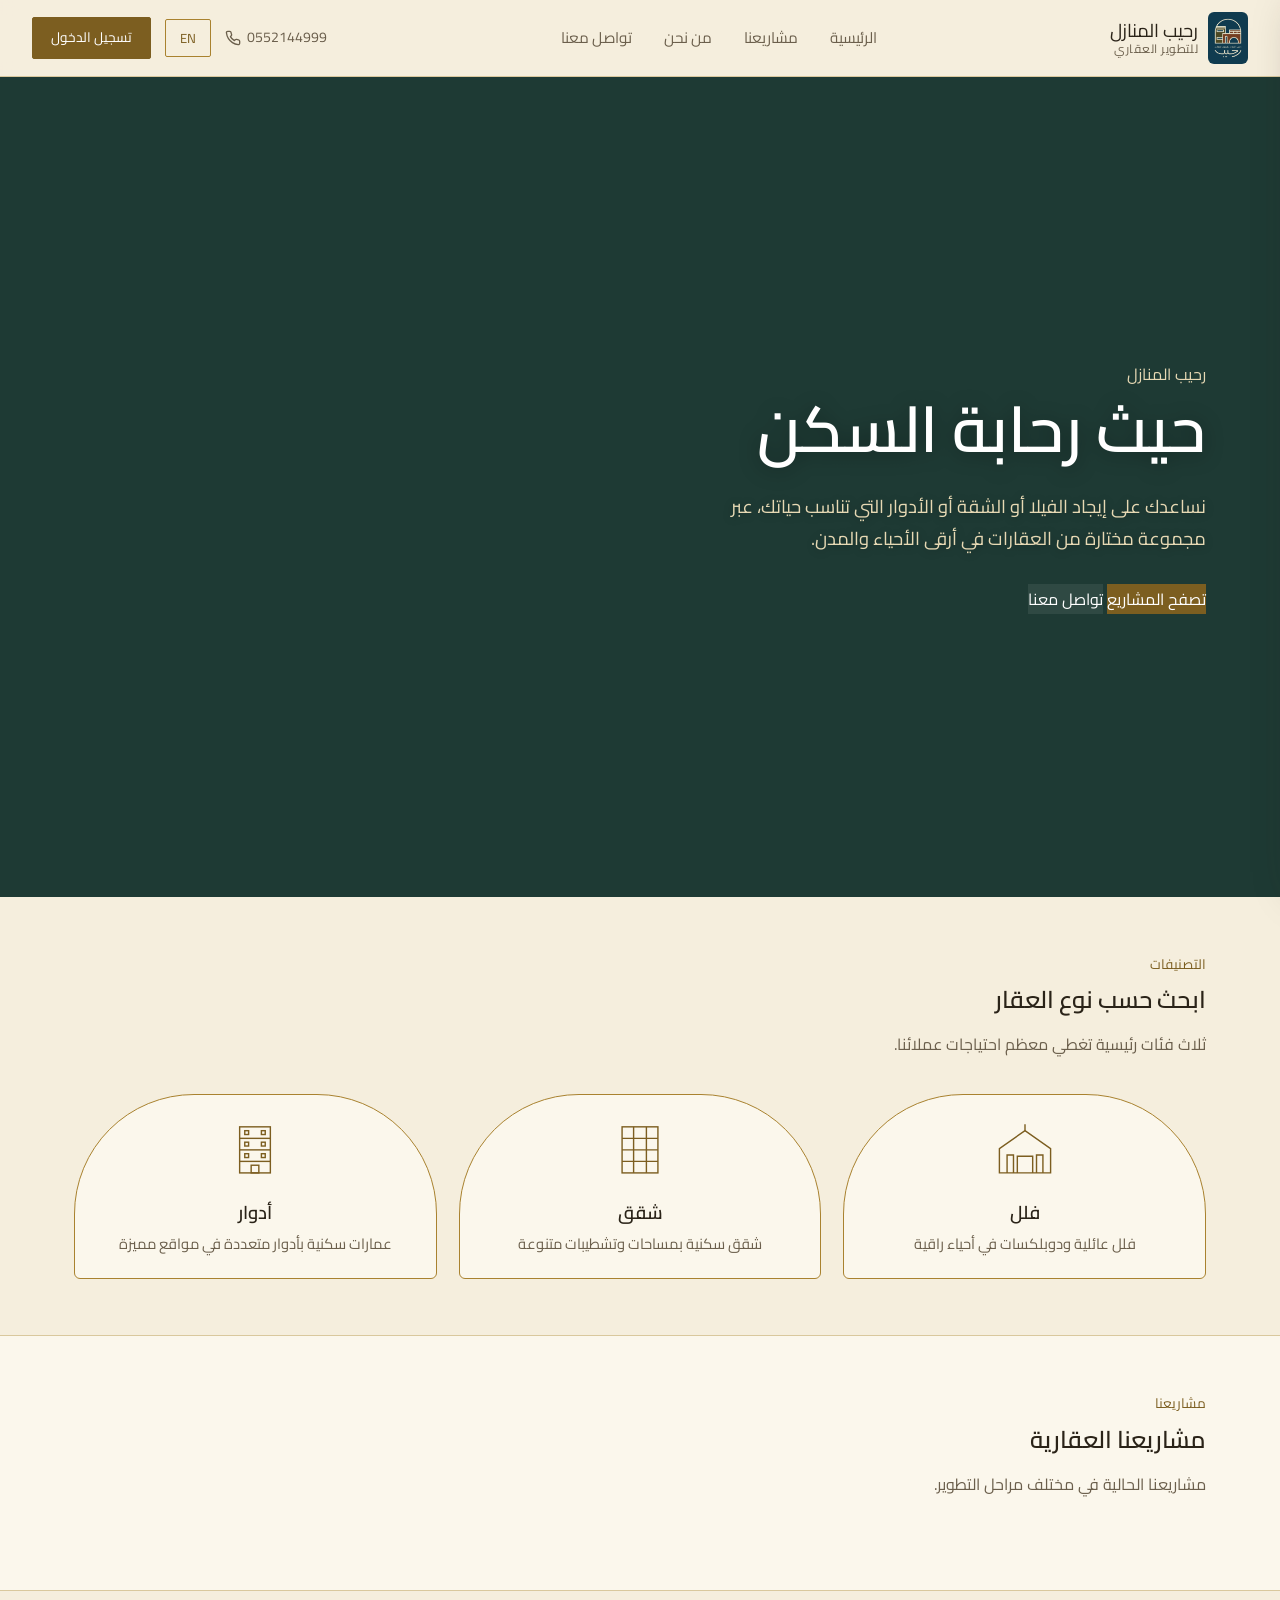
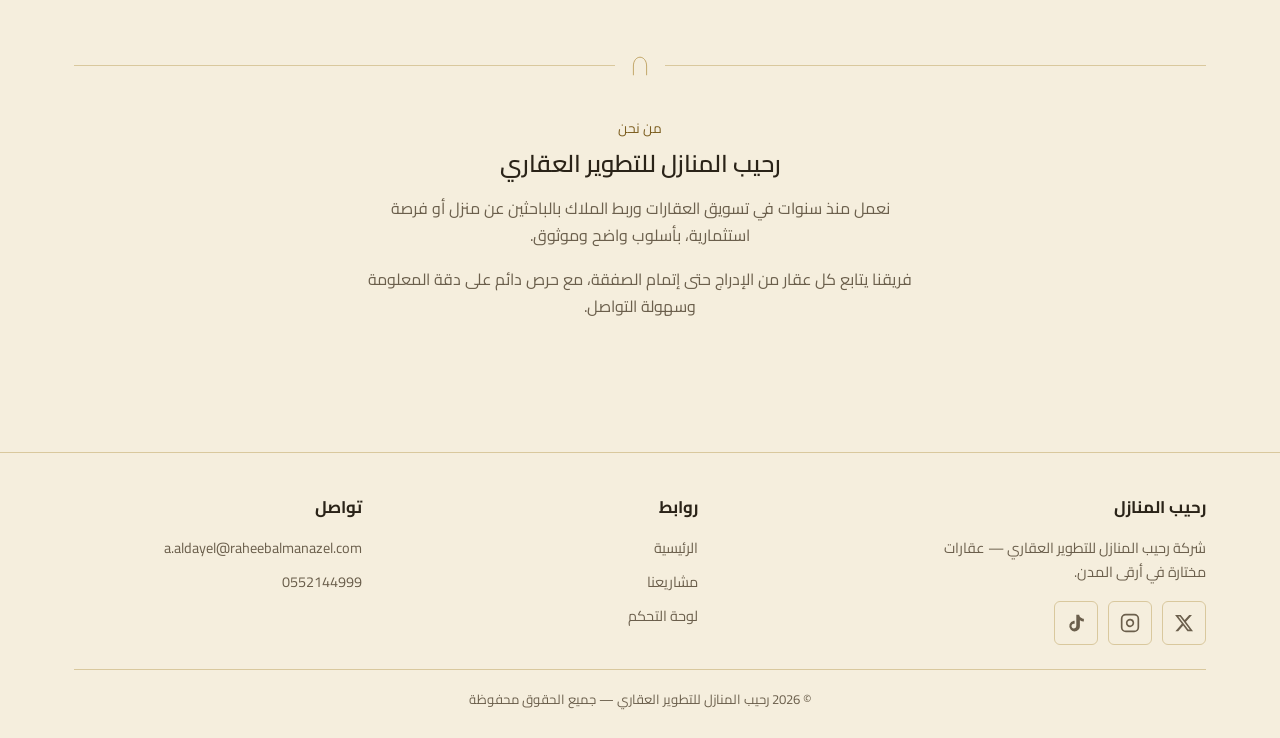
<file: index.html>
<!DOCTYPE html>
<html lang="ar" dir="rtl">
<head>
<meta charset="UTF-8">
<meta name="viewport" content="width=device-width, initial-scale=1.0">
<title>رحيب المنازل للتطوير العقاري</title>
<meta name="description" content="رحيب المنازل للتطوير العقاري — منصة عقارية لتصفح المشاريع العقارية في أرقى المدن.">
<link rel="icon" type="image/png" href="logo.png">
<link rel="preconnect" href="https://fonts.googleapis.com">
<link rel="preconnect" href="https://fonts.gstatic.com" crossorigin>
<link href="https://fonts.googleapis.com/css2?family=Cairo:wght@400;500;600;700&display=swap" rel="stylesheet">
<link rel="stylesheet" href="css/style.css">
</head>
<body>

<div id="siteHeader"></div>

<!-- ============ Hero ============ -->
<section class="hero">
  <div class="hero-bg" id="heroBg"></div>
  <div class="hero-overlay"></div>

  <div class="wrap hero-content">
    <div class="eyebrow-line"><span class="rule"></span><span data-i18n="hero.eyebrow">رحيب المنازل</span></div>
    <h1 data-i18n="hero.title">حيث رحابة السكن</h1>
    <p class="lead" data-i18n="hero.lead">نساعدك على إيجاد الفيلا أو الشقة أو الأدوار التي تناسب حياتك، عبر مجموعة مختارة من العقارات في أرقى الأحياء والمدن.</p>
    <div class="hero-actions">
      <a class="btn" href="#projects" data-i18n="hero.cta1">تصفح المشاريع</a>
      <a class="btn ghost" href="contact.html" data-i18n="hero.cta2">تواصل معنا</a>
    </div>
  </div>
</section>

<!-- ============ التصنيفات ============ -->
<section>
  <div class="wrap">
    <div class="section-head">
      <span class="kicker" data-i18n="cats.kicker">التصنيفات</span>
      <h2 data-i18n="cats.title">ابحث حسب نوع العقار</h2>
      <p data-i18n="cats.lead">ثلاث فئات رئيسية تغطي معظم احتياجات عملائنا.</p>
    </div>
    <div class="cats">
      <a class="arch-frame cat-card" href="properties.html?type=villa">
        <div class="arch-icon" id="iconVilla"></div>
        <h3 data-i18n="cat.villa">فلل</h3>
        <p data-i18n="cat.villa.d">فلل عائلية ودوبلكسات في أحياء راقية</p>
      </a>
      <a class="arch-frame cat-card" href="properties.html?type=apartment">
        <div class="arch-icon" id="iconApartment"></div>
        <h3 data-i18n="cat.apartment">شقق</h3>
        <p data-i18n="cat.apartment.d">شقق سكنية بمساحات وتشطيبات متنوعة</p>
      </a>
      <a class="arch-frame cat-card" href="properties.html?type=floor">
        <div class="arch-icon" id="iconFloor"></div>
        <h3 data-i18n="cat.floor">أدوار</h3>
        <p data-i18n="cat.floor.d">عمارات سكنية بأدوار متعددة في مواقع مميزة</p>
      </a>
    </div>
  </div>
</section>

<!-- ============ مشاريعنا ============ -->
<section class="projects-section" id="projects">
  <div class="wrap">
    <div class="section-head">
      <span class="kicker" data-i18n="projects.kicker">مشاريعنا</span>
      <h2 data-i18n="projects.title">مشاريعنا العقارية</h2>
      <p data-i18n="projects.lead">مشاريعنا الحالية في مختلف مراحل التطوير.</p>
    </div>
    <div class="grid" id="projectsGrid"></div>
  </div>
</section>

<!-- ============ من نحن ============ -->
<section id="about">
  <div class="wrap">
    <div class="divider">
      <span class="rule"></span>
      <svg viewBox="0 0 100 100" fill="none" stroke="currentColor" stroke-width="3"><path d="M20 92 V50 C20 26 34 10 50 10 C66 10 80 26 80 50 V92"/></svg>
      <span class="rule"></span>
    </div>
    <div class="section-head center" style="margin:0 auto;">
      <span class="kicker" data-i18n="about.kicker">من نحن</span>
      <h2 id="aboutTitle" data-i18n="about.title">رحيب المنازل للتطوير العقاري</h2>
      <p id="aboutP1" data-i18n="about.p1">نعمل منذ سنوات في تسويق العقارات وربط الملاك بالباحثين عن منزل أو فرصة استثمارية، بأسلوب واضح وموثوق.</p>
      <p id="aboutP2" data-i18n="about.p2">فريقنا يتابع كل عقار من الإدراج حتى إتمام الصفقة، مع حرص دائم على دقة المعلومة وسهولة التواصل.</p>
    </div>
  </div>
</section>

<!-- ============ Footer ============ -->
<footer>
  <div class="wrap">
    <div class="footer-grid">
      <div>
        <h4 data-i18n="footer.brand">رحيب المنازل</h4>
        <p data-i18n="footer.about" style="max-width:34ch; margin-bottom:16px;">شركة رحيب المنازل للتطوير العقاري — عقارات مختارة في أرقى المدن.</p>
        <div class="social-icons">
          <a href="https://x.com/Raheebalmanazel" target="_blank" rel="noopener" aria-label="X" class="social-btn twitter">
            <svg viewBox="0 0 24 24" fill="currentColor"><path d="M18.244 2.25h3.308l-7.227 8.26 8.502 11.24H16.17l-5.214-6.817L4.99 21.75H1.68l7.73-8.835L1.254 2.25H8.08l4.713 6.231zm-1.161 17.52h1.833L7.084 4.126H5.117z"/></svg>
          </a>
          <a href="https://instagram.com/Raheebalmanazel" target="_blank" rel="noopener" aria-label="Instagram" class="social-btn instagram">
            <svg viewBox="0 0 24 24" fill="none" stroke="currentColor" stroke-width="2"><rect x="2" y="2" width="20" height="20" rx="5"/><path d="M16 11.37A4 4 0 1 1 12.63 8 4 4 0 0 1 16 11.37z"/><line x1="17.5" y1="6.5" x2="17.51" y2="6.5"/></svg>
          </a>
          <a href="https://www.tiktok.com/@raheebhomes" target="_blank" rel="noopener" aria-label="TikTok" class="social-btn tiktok">
            <svg viewBox="0 0 24 24" fill="currentColor"><path d="M19.59 6.69a4.83 4.83 0 0 1-3.77-4.25V2h-3.45v13.67a2.89 2.89 0 0 1-5.2 1.74 2.89 2.89 0 0 1 2.31-4.64 2.93 2.93 0 0 1 .88.13V9.4a6.84 6.84 0 0 0-1-.05A6.33 6.33 0 0 0 5.8 20.1a6.34 6.34 0 0 0 10.86-4.43V8.68a8.16 8.16 0 0 0 4.77 1.52v-3.45a4.85 4.85 0 0 1-1.84-.06z"/></svg>
          </a>
        </div>
      </div>
      <div>
        <h4 data-i18n="footer.links">روابط</h4>
        <ul>
          <li><a href="index.html" data-i18n="nav.home">الرئيسية</a></li>
          <li><a href="index.html#projects" data-i18n="nav.projects">مشاريعنا</a></li>
          <li><a href="admin.html" data-i18n="nav.admin">لوحة التحكم</a></li>
        </ul>
      </div>
      <div>
        <h4 data-i18n="footer.contact">تواصل</h4>
        <ul>
          <li><a href="mailto:a.aldayel@raheebalmanazel.com">a.aldayel@raheebalmanazel.com</a></li>
          <li dir="ltr" style="text-align:end;"><a href="tel:0552144999">0552144999</a></li>
        </ul>
      </div>
    </div>
    <div class="footer-bottom">© 2026 رحيب المنازل للتطوير العقاري — <span data-i18n="footer.rights">جميع الحقوق محفوظة</span></div>
  </div>
</footer>

<script src="js/supabase.js"></script>
<script src="js/data.js"></script>
<script src="js/lang.js"></script>
<script src="js/main.js"></script>
<script src="js/effects.js"></script>
<script>
  document.addEventListener('DOMContentLoaded', () => {
    const v = document.getElementById('iconVilla');
    const a = document.getElementById('iconApartment');
    const f = document.getElementById('iconFloor');
    if(v) v.innerHTML = ICONS.villa;
    if(a) a.innerHTML = ICONS.apartment;
    if(f) f.innerHTML = ICONS.floor;
  });

  document.addEventListener('DOMContentLoaded', async () => {
    const heroBg = document.getElementById('heroBg');
    if(!heroBg) return;

    const images = await getHeroImages();

    if(!images.length){
      heroBg.style.background = 'var(--deep)';
      return;
    }

    const INTERVAL = 5000;

    const slides = [];
    images.forEach(img => {
      const div = document.createElement('div');
      div.className = 'hero-slide';
      div.style.backgroundImage = `url('${img.url}')`;
      heroBg.appendChild(div);
      slides.push(div);
    });

    let current = 0;
    slides[0].classList.add('active');

    setInterval(() => {
      slides[current].classList.remove('active');
      current = (current + 1) % slides.length;
      slides[current].classList.add('active');
    }, INTERVAL);
  });
</script>
</body>
</html>
</file>
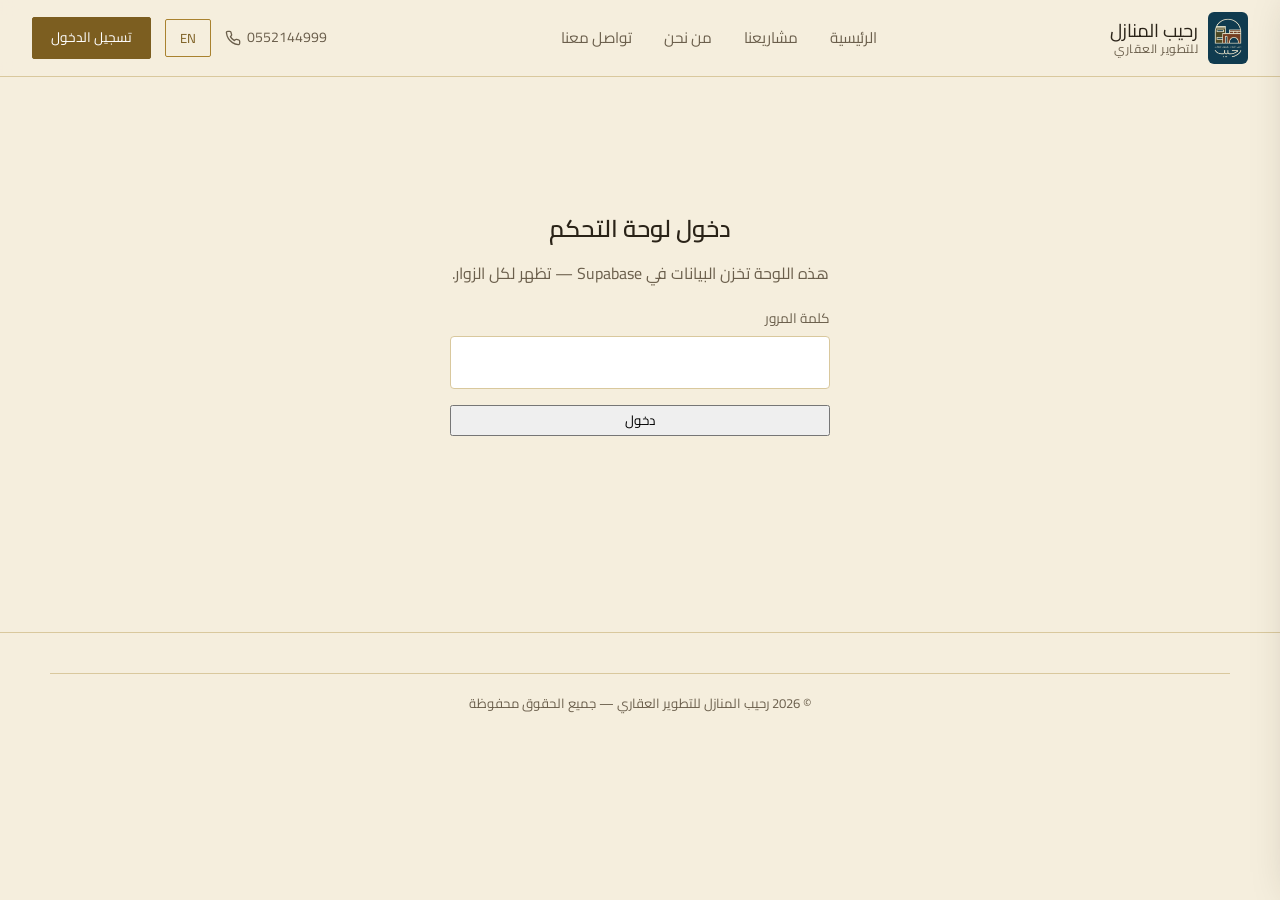
<file: admin.html>
<!DOCTYPE html>
<html lang="ar" dir="rtl">
<head>
<meta charset="UTF-8">
<meta name="viewport" content="width=device-width, initial-scale=1.0">
<title>لوحة التحكم | رحيب المنازل للتطوير العقاري</title>
<link rel="icon" type="image/png" href="logo.png">
<link rel="preconnect" href="https://fonts.googleapis.com">
<link rel="preconnect" href="https://fonts.gstatic.com" crossorigin>
<link href="https://fonts.googleapis.com/css2?family=Cairo:wght@400;500;600;700&display=swap" rel="stylesheet">
<link rel="stylesheet" href="css/style.css">
</head>
<body>

<div id="siteHeader"></div>

<section>
  <div class="wrap">

    <!-- ================= بوابة الدخول ================= -->
    <div class="admin-gate" id="adminGate">
      <h1 data-i18n="admin.gate.title">دخول لوحة التحكم</h1>
      <p style="color:var(--ink-soft); margin-bottom:20px;" data-i18n="admin.gate.lead">هذه اللوحة تخزن البيانات في Supabase — تظهر لكل الزوار.</p>
      <div class="field">
        <label data-i18n="admin.gate.pass">كلمة المرور</label>
        <input type="password" id="adminPass">
      </div>
      <button class="btn" id="adminEnter" style="width:100%;" data-i18n="admin.gate.enter">دخول</button>
      <p id="adminWrong" class="hide" style="color:#B3402F; margin-top:10px; font-size:.88rem;" data-i18n="admin.gate.wrong">كلمة المرور غير صحيحة</p>
    </div>

    <!-- ================= لوحة التحكم ================= -->
    <div class="hide" id="adminPanel">

      <div style="display:flex; justify-content:space-between; align-items:center; flex-wrap:wrap; gap:12px;">
        <h1 style="margin:0;">لوحة التحكم</h1>
        <button id="adminLogout" class="btn ghost" data-i18n="admin.logout">خروج</button>
      </div>

      <!-- ========== قسم صور الخلفية ========== -->
      <section class="admin-block mt-lg">
        <h2 data-i18n="admin.hero.title">صور الخلفية (Hero)</h2>
        <p class="admin-note" data-i18n="admin.hero.note">هذي الصور تتبدّل تلقائياً في أعلى الصفحة الرئيسية.</p>

        <form id="heroForm" class="form-grid">
          <div class="field full">
            <label data-i18n="admin.hero.upload">اختر صورة (أو عدة صور)</label>
            <input type="file" name="heroFiles" accept="image/*" multiple id="heroFilesInput">
            <div id="heroPreview" class="upload-preview"></div>
          </div>
          <div class="field full">
            <button type="submit" class="btn" data-i18n="admin.hero.save">رفع الصور</button>
            <p id="heroAdded" class="admin-note hide" style="margin-top:14px;" data-i18n="admin.hero.added">تم رفع الصور بنجاح.</p>
          </div>
        </form>

        <div class="admin-list">
          <h2 data-i18n="admin.hero.list.title">الصور الحالية</h2>
          <div id="heroList" class="mt-lg"></div>
        </div>
      </section>

      <!-- ========== قسم المشاريع ========== -->
      <section class="admin-block mt-lg">
        <h2 data-i18n="admin.project.title">إضافة مشروع جديد</h2>

        <form id="adminProjectForm" class="form-grid">
          <div class="field">
            <label data-i18n="admin.project.f.nameAr">اسم المشروع (عربي)</label>
            <input type="text" name="nameAr" required>
          </div>
          <div class="field">
            <label data-i18n="admin.project.f.nameEn">اسم المشروع (إنجليزي)</label>
            <input type="text" name="nameEn" required>
          </div>

          <div class="field">
            <label data-i18n="admin.project.f.type">النوع</label>
            <select name="type" required>
              <option value="villa">فيلا</option>
              <option value="apartment">شقة</option>
              <option value="floor">أدوار</option>
            </select>
          </div>
          <div class="field">
            <label data-i18n="admin.project.f.floors">عدد الأدوار</label>
            <input type="number" name="floors" min="1" required>
          </div>

          <div class="field">
            <label data-i18n="admin.project.f.locationAr">الموقع (عربي)</label>
            <input type="text" name="locationAr" required>
          </div>
          <div class="field">
            <label data-i18n="admin.project.f.locationEn">الموقع (إنجليزي)</label>
            <input type="text" name="locationEn" required>
          </div>

          <div class="field">
            <label data-i18n="admin.project.f.stage">المرحلة</label>
            <select name="stage" required>
              <option value="sale">مرحلة البيع</option>
              <option value="finishing">مرحلة التشطيب</option>
              <option value="structure">مرحلة العظم</option>
            </select>
          </div>
          <div class="field">
            <label data-i18n="admin.project.f.price">السعر (ريال)</label>
            <input type="number" name="price" min="0" value="0">
          </div>

          <div class="field">
            <label data-i18n="admin.project.f.area">المساحة (م²)</label>
            <input type="number" name="area" min="0" value="0">
          </div>
          <div class="field"></div>

          <!-- رفع صورة الغلاف -->
          <div class="field full">
            <label data-i18n="admin.project.f.cover">صورة الغلاف (من جهازك)</label>
            <input type="file" name="coverFile" accept="image/*" id="coverFileInput">
            <div id="coverPreview" class="upload-preview"></div>
          </div>

          <!-- رفع باقي الصور -->
          <div class="field full">
            <label data-i18n="admin.project.f.images">باقي الصور (يمكن اختيار عدة صور)</label>
            <input type="file" name="galleryFiles" accept="image/*" multiple id="galleryFilesInput">
            <div id="galleryPreview" class="upload-preview"></div>
          </div>

          <div class="field full">
            <label data-i18n="admin.project.f.descAr">وصف مختصر (عربي)</label>
            <textarea name="descAr" placeholder="اختياري"></textarea>
          </div>
          <div class="field full">
            <label data-i18n="admin.project.f.descEn">وصف مختصر (إنجليزي)</label>
            <textarea name="descEn" placeholder="اختياري"></textarea>
          </div>

          <div class="field full">
            <button type="submit" class="btn" data-i18n="admin.project.save">حفظ المشروع</button>
            <p id="adminProjectAdded" class="admin-note hide" style="margin-top:14px;" data-i18n="admin.project.added">تمت إضافة المشروع بنجاح.</p>
          </div>
        </form>

        <div class="admin-list">
          <h2 data-i18n="admin.project.list.title">المشاريع الحالية</h2>
          <div id="adminProjectList" class="mt-lg"></div>
        </div>
      </section>

    </div>

  </div>
</section>

<footer>
  <div class="wrap footer-bottom">© 2026 رحيب المنازل للتطوير العقاري — <span data-i18n="footer.rights">جميع الحقوق محفوظة</span></div>
</footer>

<script src="js/supabase.js"></script>
<script src="js/data.js"></script>
<script src="js/lang.js"></script>
<script src="js/main.js"></script>
<script src="js/effects.js"></script>

<script>
  // ============ معاينات الصور ============
  document.addEventListener('DOMContentLoaded', () => {
    function bindPreview(inputId, previewId){
      const input = document.getElementById(inputId);
      const preview = document.getElementById(previewId);
      if(input && preview){
        input.addEventListener('change', () => {
          preview.innerHTML = '';
          Array.from(input.files).forEach(file => {
            const img = document.createElement('img');
            img.src = URL.createObjectURL(file);
            preview.appendChild(img);
          });
        });
      }
    }
    bindPreview('coverFileInput', 'coverPreview');
    bindPreview('galleryFilesInput', 'galleryPreview');
    bindPreview('heroFilesInput', 'heroPreview');
  });
</script>

</body>
</html>
</file>
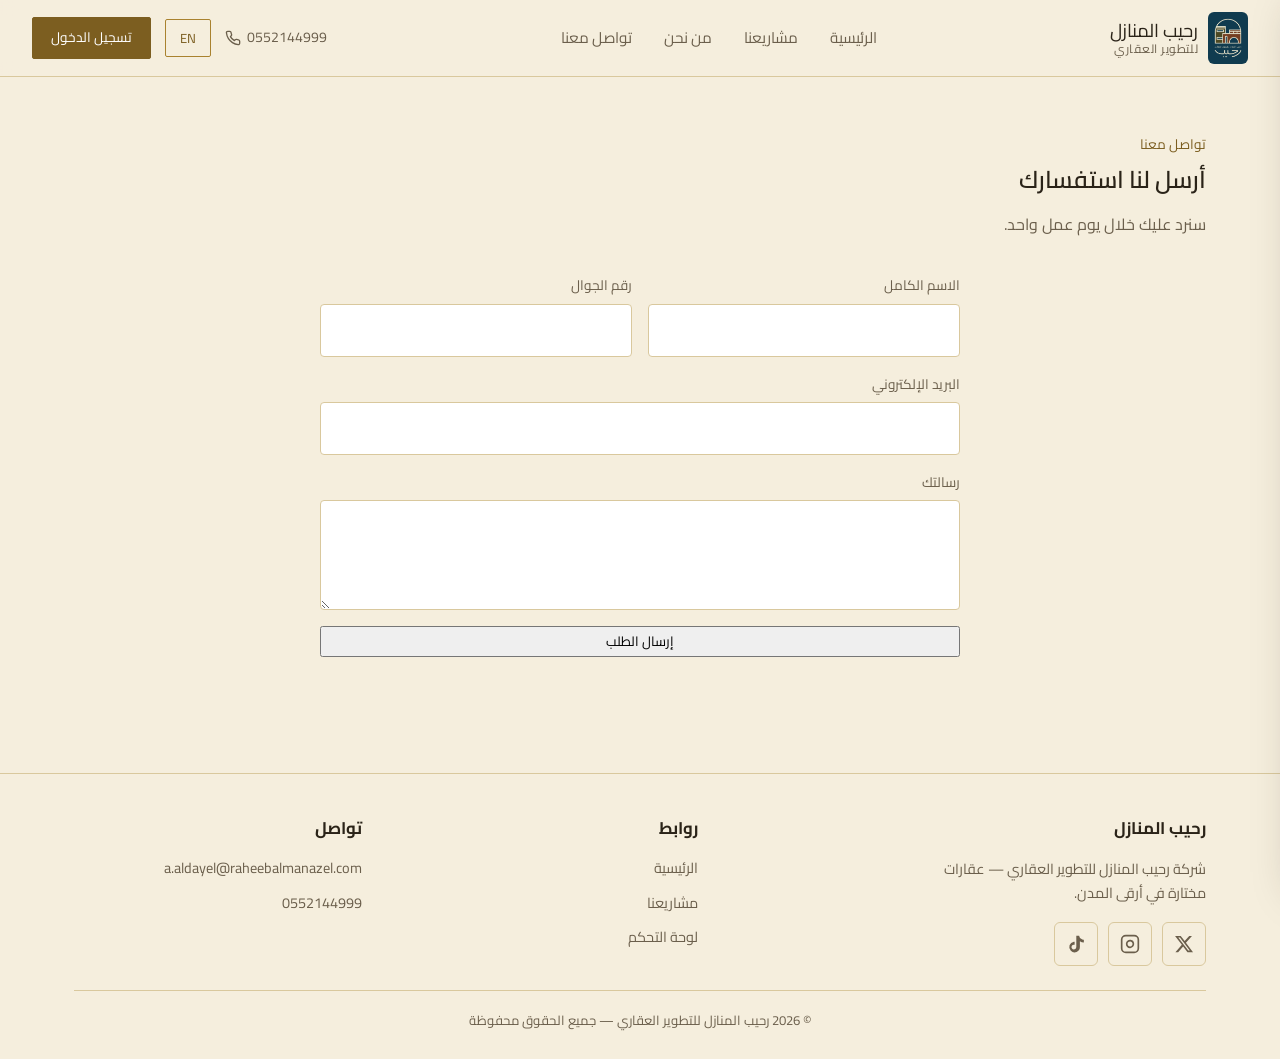
<file: contact.html>
<!DOCTYPE html>
<html lang="ar" dir="rtl">
<head>
<meta charset="UTF-8">
<meta name="viewport" content="width=device-width, initial-scale=1.0">
<title>تواصل معنا | رحيب المنازل للتطوير العقاري</title>
<meta name="description" content="تواصل مع فريق رحيب المنازل للتطوير العقاري.">
<link rel="icon" type="image/png" href="logo.png">
<link rel="preconnect" href="https://fonts.googleapis.com">
<link rel="preconnect" href="https://fonts.gstatic.com" crossorigin>
<link href="https://fonts.googleapis.com/css2?family=Cairo:wght@400;500;600;700&display=swap" rel="stylesheet">
<link rel="stylesheet" href="css/style.css">
</head>
<body>

<div id="siteHeader"></div>

<section>
  <div class="wrap">
    <div class="section-head">
      <span class="kicker" data-i18n="contact.kicker">تواصل معنا</span>
      <h2 data-i18n="contact.title">أرسل لنا استفسارك</h2>
      <p data-i18n="contact.lead">سنرد عليك خلال يوم عمل واحد.</p>
    </div>

    <form id="contactForm" class="form-grid" style="max-width:640px; margin:0 auto;">
      <div class="field">
        <label data-i18n="contact.name">الاسم الكامل</label>
        <input type="text" required>
      </div>
      <div class="field">
        <label data-i18n="contact.phone">رقم الجوال</label>
        <input type="tel" required>
      </div>
      <div class="field full">
        <label data-i18n="contact.email">البريد الإلكتروني</label>
        <input type="email" required>
      </div>
      <div class="field full">
        <label data-i18n="contact.msg">رسالتك</label>
        <textarea required></textarea>
      </div>
      <div class="field full">
        <button type="submit" class="btn" data-i18n="contact.send">إرسال الطلب</button>
        <p id="contactSent" class="admin-note hide" style="margin-top:14px;"></p>
      </div>
    </form>
  </div>
</section>

<footer>
  <div class="wrap">
    <div class="footer-grid">
      <div>
        <h4 data-i18n="footer.brand">رحيب المنازل</h4>
        <p data-i18n="footer.about" style="max-width:34ch; margin-bottom:16px;">شركة رحيب المنازل للتطوير العقاري — عقارات مختارة في أرقى المدن.</p>
        <div class="social-icons">
          <a href="https://x.com/Raheebalmanazel" target="_blank" rel="noopener" aria-label="X" class="social-btn twitter">
            <svg viewBox="0 0 24 24" fill="currentColor"><path d="M18.244 2.25h3.308l-7.227 8.26 8.502 11.24H16.17l-5.214-6.817L4.99 21.75H1.68l7.73-8.835L1.254 2.25H8.08l4.713 6.231zm-1.161 17.52h1.833L7.084 4.126H5.117z"/></svg>
          </a>
          <a href="https://instagram.com/Raheebalmanazel" target="_blank" rel="noopener" aria-label="Instagram" class="social-btn instagram">
            <svg viewBox="0 0 24 24" fill="none" stroke="currentColor" stroke-width="2"><rect x="2" y="2" width="20" height="20" rx="5"/><path d="M16 11.37A4 4 0 1 1 12.63 8 4 4 0 0 1 16 11.37z"/><line x1="17.5" y1="6.5" x2="17.51" y2="6.5"/></svg>
          </a>
          <a href="https://www.tiktok.com/@raheebhomes" target="_blank" rel="noopener" aria-label="TikTok" class="social-btn tiktok">
            <svg viewBox="0 0 24 24" fill="currentColor"><path d="M19.59 6.69a4.83 4.83 0 0 1-3.77-4.25V2h-3.45v13.67a2.89 2.89 0 0 1-5.2 1.74 2.89 2.89 0 0 1 2.31-4.64 2.93 2.93 0 0 1 .88.13V9.4a6.84 6.84 0 0 0-1-.05A6.33 6.33 0 0 0 5.8 20.1a6.34 6.34 0 0 0 10.86-4.43V8.68a8.16 8.16 0 0 0 4.77 1.52v-3.45a4.85 4.85 0 0 1-1.84-.06z"/></svg>
          </a>
        </div>
      </div>
      <div>
        <h4 data-i18n="footer.links">روابط</h4>
        <ul>
          <li><a href="index.html" data-i18n="nav.home">الرئيسية</a></li>
          <li><a href="index.html#projects" data-i18n="nav.projects">مشاريعنا</a></li>
          <li><a href="admin.html" data-i18n="nav.admin">لوحة التحكم</a></li>
        </ul>
      </div>
      <div>
        <h4 data-i18n="footer.contact">تواصل</h4>
        <ul>
          <li><a href="mailto:a.aldayel@raheebalmanazel.com">a.aldayel@raheebalmanazel.com</a></li>
          <li dir="ltr" style="text-align:end;"><a href="tel:0552144999">0552144999</a></li>
        </ul>
      </div>
    </div>
    <div class="footer-bottom">© 2026 رحيب المنازل للتطوير العقاري — <span data-i18n="footer.rights">جميع الحقوق محفوظة</span></div>
  </div>
</footer>

<script src="js/supabase.js"></script>
<script src="js/data.js"></script>
<script src="js/lang.js"></script>
<script src="js/main.js"></script>
<script src="js/effects.js"></script>
</body>
</html>
</file>
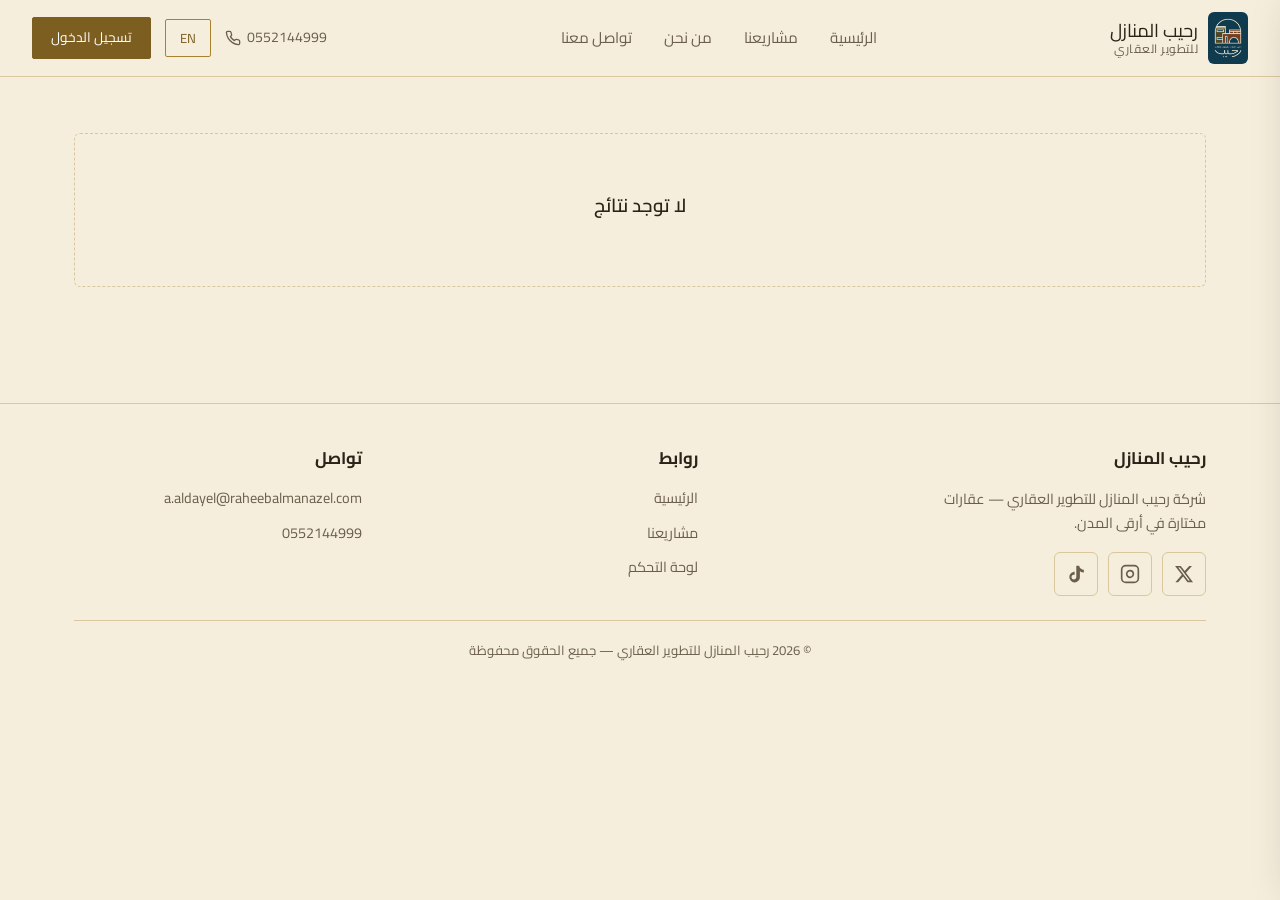
<file: project.html>
<!DOCTYPE html>
<html lang="ar" dir="rtl">
<head>
<meta charset="UTF-8">
<meta name="viewport" content="width=device-width, initial-scale=1.0">
<title>تفاصيل المشروع | رحيب المنازل للتطوير العقاري</title>
<meta name="description" content="تفاصيل المشروع — رحيب المنازل للتطوير العقاري.">
<link rel="icon" type="image/png" href="logo.png">
<link rel="preconnect" href="https://fonts.googleapis.com">
<link rel="preconnect" href="https://fonts.gstatic.com" crossorigin>
<link href="https://fonts.googleapis.com/css2?family=Cairo:wght@400;500;600;700&display=swap" rel="stylesheet">
<link rel="stylesheet" href="css/style.css">
</head>
<body>

<div id="siteHeader"></div>

<section>
  <div class="wrap" id="projectDetailRoot"></div>
</section>

<footer>
  <div class="wrap">
    <div class="footer-grid">
      <div>
        <h4 data-i18n="footer.brand">رحيب المنازل</h4>
        <p data-i18n="footer.about" style="max-width:34ch; margin-bottom:16px;">شركة رحيب المنازل للتطوير العقاري — عقارات مختارة في أرقى المدن.</p>
        <div class="social-icons">
          <a href="https://x.com/Raheebalmanazel" target="_blank" rel="noopener" aria-label="X" class="social-btn twitter">
            <svg viewBox="0 0 24 24" fill="currentColor"><path d="M18.244 2.25h3.308l-7.227 8.26 8.502 11.24H16.17l-5.214-6.817L4.99 21.75H1.68l7.73-8.835L1.254 2.25H8.08l4.713 6.231zm-1.161 17.52h1.833L7.084 4.126H5.117z"/></svg>
          </a>
          <a href="https://instagram.com/Raheebalmanazel" target="_blank" rel="noopener" aria-label="Instagram" class="social-btn instagram">
            <svg viewBox="0 0 24 24" fill="none" stroke="currentColor" stroke-width="2"><rect x="2" y="2" width="20" height="20" rx="5"/><path d="M16 11.37A4 4 0 1 1 12.63 8 4 4 0 0 1 16 11.37z"/><line x1="17.5" y1="6.5" x2="17.51" y2="6.5"/></svg>
          </a>
          <a href="https://www.tiktok.com/@raheebhomes" target="_blank" rel="noopener" aria-label="TikTok" class="social-btn tiktok">
            <svg viewBox="0 0 24 24" fill="currentColor"><path d="M19.59 6.69a4.83 4.83 0 0 1-3.77-4.25V2h-3.45v13.67a2.89 2.89 0 0 1-5.2 1.74 2.89 2.89 0 0 1 2.31-4.64 2.93 2.93 0 0 1 .88.13V9.4a6.84 6.84 0 0 0-1-.05A6.33 6.33 0 0 0 5.8 20.1a6.34 6.34 0 0 0 10.86-4.43V8.68a8.16 8.16 0 0 0 4.77 1.52v-3.45a4.85 4.85 0 0 1-1.84-.06z"/></svg>
          </a>
        </div>
      </div>
      <div>
        <h4 data-i18n="footer.links">روابط</h4>
        <ul>
          <li><a href="index.html" data-i18n="nav.home">الرئيسية</a></li>
          <li><a href="index.html#projects" data-i18n="nav.projects">مشاريعنا</a></li>
          <li><a href="admin.html" data-i18n="nav.admin">لوحة التحكم</a></li>
        </ul>
      </div>
      <div>
        <h4 data-i18n="footer.contact">تواصل</h4>
        <ul>
          <li><a href="mailto:a.aldayel@raheebalmanazel.com">a.aldayel@raheebalmanazel.com</a></li>
          <li dir="ltr" style="text-align:end;"><a href="tel:0552144999">0552144999</a></li>
        </ul>
      </div>
    </div>
    <div class="footer-bottom">© 2026 رحيب المنازل للتطوير العقاري — <span data-i18n="footer.rights">جميع الحقوق محفوظة</span></div>
  </div>
</footer>

<script src="js/supabase.js"></script>
<script src="js/data.js"></script>
<script src="js/lang.js"></script>
<script src="js/main.js"></script>
<script src="js/effects.js"></script>
</body>
</html>
</file>
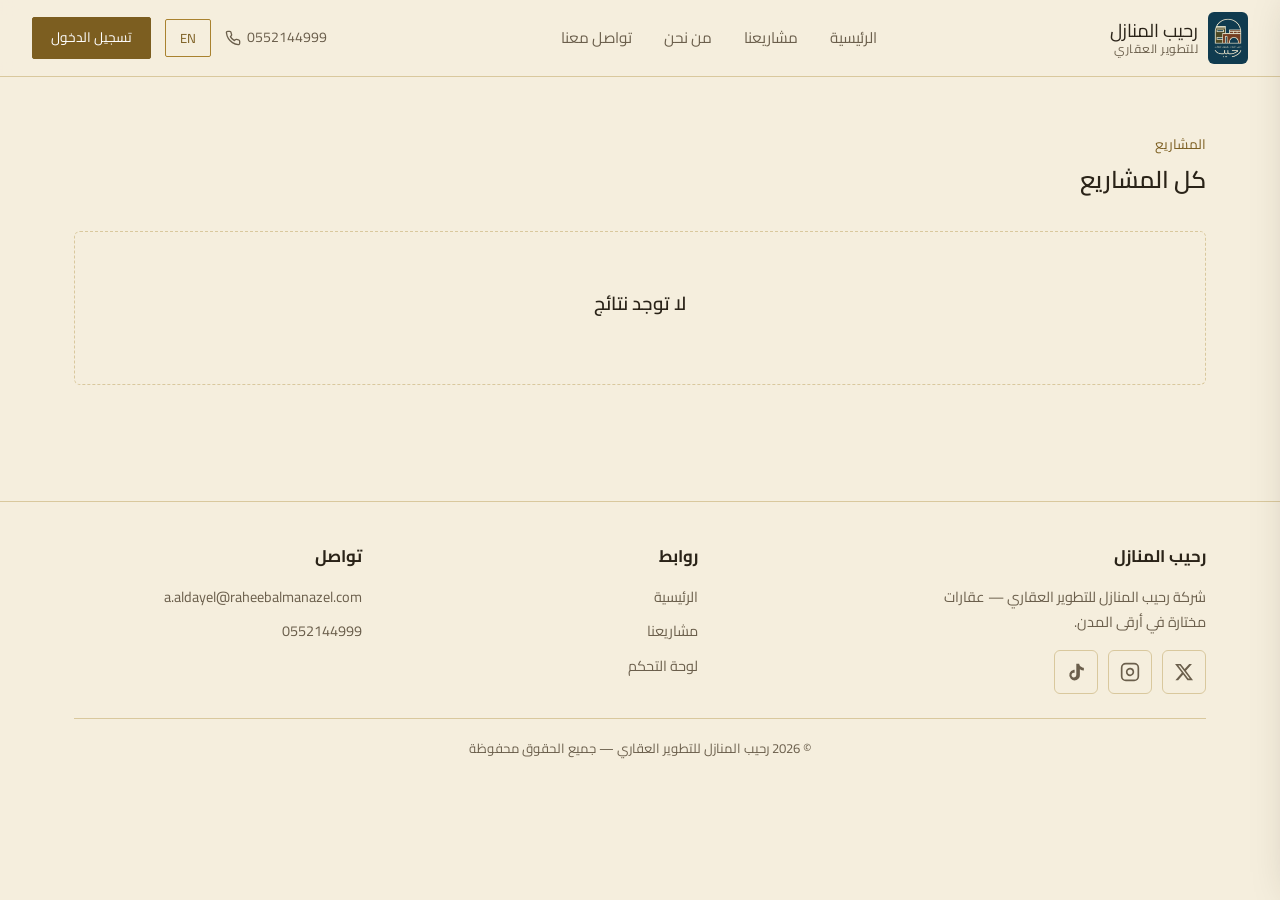
<file: properties.html>
<!DOCTYPE html>
<html lang="ar" dir="rtl">
<head>
<meta charset="UTF-8">
<meta name="viewport" content="width=device-width, initial-scale=1.0">
<title>المشاريع | رحيب المنازل للتطوير العقاري</title>
<meta name="description" content="تصفح المشاريع — فلل، شقق، أدوار.">
<link rel="icon" type="image/png" href="logo.png">
<link rel="preconnect" href="https://fonts.googleapis.com">
<link rel="preconnect" href="https://fonts.gstatic.com" crossorigin>
<link href="https://fonts.googleapis.com/css2?family=Cairo:wght@400;500;600;700&display=swap" rel="stylesheet">
<link rel="stylesheet" href="css/style.css">
</head>
<body>

<div id="siteHeader"></div>

<section>
  <div class="wrap">
    <div class="section-head">
      <span class="kicker" data-i18n="props.kicker">المشاريع</span>
      <h2 id="pageTitle" data-i18n="props.title">المشاريع</h2>
    </div>

    <div class="grid" id="propsGrid"></div>

    <div class="empty-state hide" id="emptyState">
      <h3 data-i18n="empty.title">لا توجد نتائج</h3>
    </div>
  </div>
</section>

<footer>
  <div class="wrap">
    <div class="footer-grid">
      <div>
        <h4 data-i18n="footer.brand">رحيب المنازل</h4>
        <p data-i18n="footer.about" style="max-width:34ch; margin-bottom:16px;">شركة رحيب المنازل للتطوير العقاري — عقارات مختارة في أرقى المدن.</p>
        <div class="social-icons">
          <a href="https://x.com/Raheebalmanazel" target="_blank" rel="noopener" aria-label="X" class="social-btn twitter">
            <svg viewBox="0 0 24 24" fill="currentColor"><path d="M18.244 2.25h3.308l-7.227 8.26 8.502 11.24H16.17l-5.214-6.817L4.99 21.75H1.68l7.73-8.835L1.254 2.25H8.08l4.713 6.231zm-1.161 17.52h1.833L7.084 4.126H5.117z"/></svg>
          </a>
          <a href="https://instagram.com/Raheebalmanazel" target="_blank" rel="noopener" aria-label="Instagram" class="social-btn instagram">
            <svg viewBox="0 0 24 24" fill="none" stroke="currentColor" stroke-width="2"><rect x="2" y="2" width="20" height="20" rx="5"/><path d="M16 11.37A4 4 0 1 1 12.63 8 4 4 0 0 1 16 11.37z"/><line x1="17.5" y1="6.5" x2="17.51" y2="6.5"/></svg>
          </a>
          <a href="https://www.tiktok.com/@raheebhomes" target="_blank" rel="noopener" aria-label="TikTok" class="social-btn tiktok">
            <svg viewBox="0 0 24 24" fill="currentColor"><path d="M19.59 6.69a4.83 4.83 0 0 1-3.77-4.25V2h-3.45v13.67a2.89 2.89 0 0 1-5.2 1.74 2.89 2.89 0 0 1 2.31-4.64 2.93 2.93 0 0 1 .88.13V9.4a6.84 6.84 0 0 0-1-.05A6.33 6.33 0 0 0 5.8 20.1a6.34 6.34 0 0 0 10.86-4.43V8.68a8.16 8.16 0 0 0 4.77 1.52v-3.45a4.85 4.85 0 0 1-1.84-.06z"/></svg>
          </a>
        </div>
      </div>
      <div>
        <h4 data-i18n="footer.links">روابط</h4>
        <ul>
          <li><a href="index.html" data-i18n="nav.home">الرئيسية</a></li>
          <li><a href="index.html#projects" data-i18n="nav.projects">مشاريعنا</a></li>
          <li><a href="admin.html" data-i18n="nav.admin">لوحة التحكم</a></li>
        </ul>
      </div>
      <div>
        <h4 data-i18n="footer.contact">تواصل</h4>
        <ul>
          <li><a href="mailto:a.aldayel@raheebalmanazel.com">a.aldayel@raheebalmanazel.com</a></li>
          <li dir="ltr" style="text-align:end;"><a href="tel:0552144999">0552144999</a></li>
        </ul>
      </div>
    </div>
    <div class="footer-bottom">© 2026 رحيب المنازل للتطوير العقاري — <span data-i18n="footer.rights">جميع الحقوق محفوظة</span></div>
  </div>
</footer>

<script src="js/supabase.js"></script>
<script src="js/data.js"></script>
<script src="js/lang.js"></script>
<script src="js/main.js"></script>
<script src="js/effects.js"></script>

<script>
  document.addEventListener('DOMContentLoaded', async () => {
    const grid = document.getElementById('propsGrid');
    const emptyState = document.getElementById('emptyState');
    const pageTitle = document.getElementById('pageTitle');

    if(!grid) return;

    const allProjects = await getProjects();

    const params = new URLSearchParams(location.search);
    const currentType = params.get('type') || '';

    const titles = {
      '': 'props.title',
      'villa': 'cat.villa',
      'apartment': 'cat.apartment',
      'floor': 'cat.floor'
    };

    function draw(){
      const lang = getLang();
      let list = allProjects;
      if(currentType){
        list = list.filter(p => p.type === currentType);
      }

      pageTitle.textContent = t(titles[currentType] || 'props.title');

      if(list.length === 0){
        grid.innerHTML = '';
        emptyState.classList.remove('hide');
      } else {
        emptyState.classList.add('hide');
        grid.innerHTML = list.map(pr => projectCardHTML(pr, lang)).join('');
      }
    }

    draw();
    document.addEventListener('langchange', draw);
  });
</script>

</body>
</html>
</file>
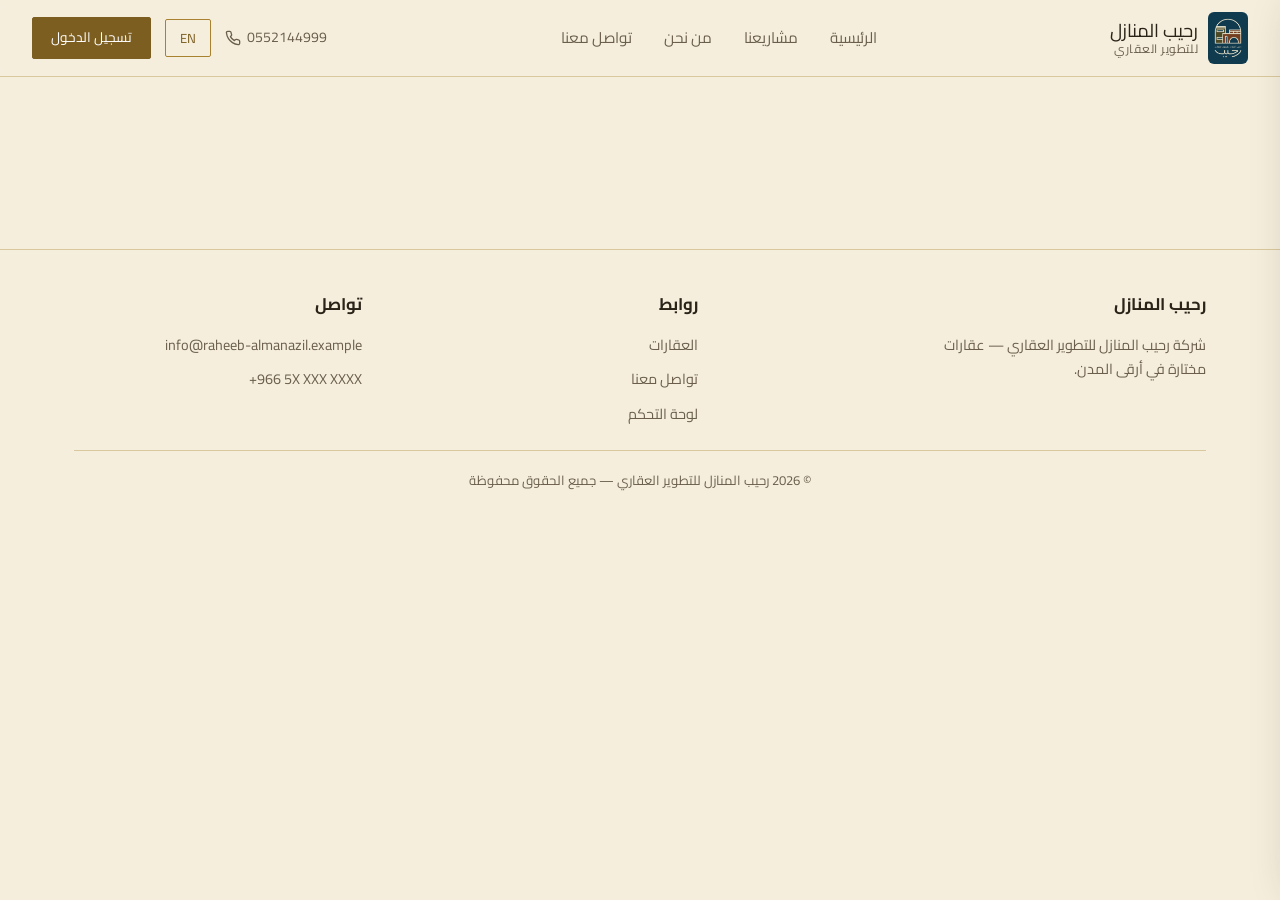
<file: property.html>
<!DOCTYPE html>
<html lang="ar" dir="rtl">
<head>
<meta charset="UTF-8">
<meta name="viewport" content="width=device-width, initial-scale=1.0">
<title>تفاصيل العقار | رحيب المنازل للتطوير العقاري</title>
<meta name="description" content="تفاصيل العقار — رحيب المنازل للتطوير العقاري.">
<link rel="preconnect" href="https://fonts.googleapis.com">
<link rel="preconnect" href="https://fonts.gstatic.com" crossorigin>
<link href="https://fonts.googleapis.com/css2?family=Cairo:wght@400;500;600;700&display=swap" rel="stylesheet">
<link rel="stylesheet" href="css/style.css">
</head>
<body>

<div id="siteHeader"></div>

<!-- ============ تفاصيل العقار ============ -->
<section>
  <div class="wrap" id="detailRoot">
    <!-- يُعبّأ تلقائياً من main.js -->
  </div>
</section>

<footer>
  <div class="wrap">
    <div class="footer-grid">
      <div><h4>رحيب المنازل</h4><p data-i18n="footer.about" style="max-width:34ch;">شركة رحيب المنازل للتطوير العقاري.</p></div>
      <div><h4 data-i18n="footer.links">روابط</h4><ul>
        <li><a href="properties.html" data-i18n="nav.properties">العقارات</a></li>
        <li><a href="contact.html" data-i18n="nav.contact">تواصل معنا</a></li>
        <li><a href="admin.html" data-i18n="nav.admin">لوحة التحكم</a></li>
      </ul></div>
      <div><h4 data-i18n="footer.contact">تواصل</h4><ul>
        <li class="js-email">info@raheeb-almanazil.example</li>
        <li class="js-phone" dir="ltr" style="text-align:end;">+966 5X XXX XXXX</li>
      </ul></div>
    </div>
    <div class="footer-bottom">© 2026 رحيب المنازل للتطوير العقاري — <span data-i18n="footer.rights">جميع الحقوق محفوظة</span></div>
  </div>
</footer>

<script src="js/data.js"></script>
<script src="js/lang.js"></script>
<script src="js/main.js"></script>
<script src="js/effects.js"></script>
</body>
</html>
</file>
<file: css/style.css>
/* =========================================================
   رحيب المنازل — Raheeb Al-Manazil
   ========================================================= */

:root{
  --bg:        #F5EEDD;
  --bg-alt:    #FBF7EC;
  --ink:       #2A2318;
  --ink-soft:  #6B5F4C;
  --gold:      #A9822F;
  --gold-deep: #7C5E20;
  --gold-pale: #E7D9B4;
  --line:      #D9C89D;
  --deep:      #1E3A34;
  --deep-soft: #2E4E46;
  --white:     #FFFFFF;

  --serif-ar:  'Cairo', sans-serif;
  --sans-ar:   'Cairo', sans-serif;
  --serif-en:  'Cormorant Garamond', serif;
  --sans-en:   'Jost', sans-serif;

  --max: 1180px;
}

*{ box-sizing:border-box; }
html{ scroll-behavior:smooth; }
body{
  margin:0;
  background:var(--bg);
  color:var(--ink);
  font-family:var(--sans-ar);
  line-height:1.7;
  -webkit-font-smoothing:antialiased;
  transition:opacity .16s ease;
}
body.lang-fade{ opacity:.4; }
html[lang="en"] body{ font-family:var(--sans-en); }

h1,h2,h3,.display{
  font-family:var(--serif-ar);
  font-weight:600;
  color:var(--ink);
  margin:0 0 .4em;
  line-height:1.3;
}
html[lang="en"] h1, html[lang="en"] h2, html[lang="en"] h3, html[lang="en"] .display{
  font-family:var(--serif-en);
}

a{ color:inherit; text-decoration:none; }
img{ max-width:100%; display:block; }
button{ font-family:inherit; cursor:pointer; }

.wrap{ max-width:var(--max); margin:0 auto; padding:0 24px; }

:focus-visible{ outline:2px solid var(--gold-deep); outline-offset:3px; }
@media (prefers-reduced-motion: reduce){
  *{ animation:none !important; transition:none !important; scroll-behavior:auto !important; }
}

/* =========================================================
   HEADER
   ========================================================= */
header.site{
  position:sticky; top:0; z-index:50;
  background:rgba(245,238,221,.95);
  backdrop-filter:blur(8px);
  border-bottom:1px solid var(--line);
}
.nav{
  display:flex;
  align-items:center;
  justify-content:space-between;
  padding:12px 32px;
  gap:24px;
  width:100%;
}

.brand{
  display:flex; align-items:center; gap:10px;
  flex-shrink:0;
}
.brand-logo{
  height:52px;
  width:auto;
  display:block;
  border-radius:6px;
  object-fit:contain;
}
.brand .name{
  font-family:var(--serif-ar);
  font-size:1.15rem;
  color:var(--ink);
  line-height:1.1;
  white-space:nowrap;
}
.brand .name small{
  display:block;
  font-family:var(--sans-ar);
  font-size:.75rem;
  letter-spacing:.04em;
  color:var(--ink-soft);
  font-weight:400;
}

.nav-links-desktop{
  display:flex;
  gap:28px;
  align-items:center;
  flex:1;
  justify-content:center;
}
.nav-links-desktop a{
  font-size:.95rem;
  color:var(--ink-soft);
  padding:6px 2px;
  position:relative;
  transition:color .25s ease;
  white-space:nowrap;
}
.nav-links-desktop a::after{
  content:'';
  position:absolute;
  bottom:0;
  inset-inline-start:50%;
  width:0; height:1px;
  background:var(--gold);
  transition:width .3s ease, inset-inline-start .3s ease;
}
.nav-links-desktop a:hover,
.nav-links-desktop a.active{
  color:var(--gold-deep);
}
.nav-links-desktop a:hover::after,
.nav-links-desktop a.active::after{
  width:100%;
  inset-inline-start:0;
}

.nav-right-desktop{
  display:flex;
  align-items:center;
  gap:14px;
  flex-shrink:0;
}
.nav-phone{
  display:flex;
  align-items:center;
  gap:6px;
  font-size:.88rem;
  color:var(--ink-soft);
  transition:color .25s ease;
  white-space:nowrap;
}
.nav-phone:hover{ color:var(--gold-deep); }
.nav-phone svg{ width:16px; height:16px; }

.lang-btn{
  background:transparent;
  border:1px solid var(--gold);
  color:var(--gold-deep);
  padding:6px 14px;
  border-radius:2px;
  font-size:.82rem;
  transition:background .25s ease, color .25s ease, transform .25s ease;
}
.lang-btn:hover{
  background:var(--gold);
  color:var(--white);
  transform:translateY(-1px);
}
.lang-btn:active{ transform:scale(.96); }

.btn-login{
  display:inline-block;
  padding:8px 18px;
  background:var(--gold-deep);
  color:var(--white);
  border-radius:2px;
  font-size:.85rem;
  border:1px solid var(--gold-deep);
  transition:background .25s ease, transform .25s ease;
  white-space:nowrap;
}
.btn-login:hover{
  background:var(--deep);
  border-color:var(--deep);
  transform:translateY(-1px);
}
.btn-login:active{ transform:scale(.97); }

.nav-toggle{
  display:none;
  background:transparent;
  border:0;
  width:42px; height:42px;
  align-items:center; justify-content:center;
  color:var(--gold-deep);
  border-radius:4px;
  transition:transform .25s ease, color .25s ease, background .25s ease;
}
.nav-toggle svg{ width:26px; height:26px; }
.nav-toggle:hover{
  color:var(--gold);
  transform:scale(1.1);
  background:rgba(169,130,47,.08);
}
.nav-toggle:active{ transform:scale(.92); }

/* =========================================================
   RESPONSIVE — الجوال
   ========================================================= */
@media (max-width:900px){
  .nav{ padding:12px 16px; }
  .nav-links-desktop,
  .nav-right-desktop{ display:none; }
  .nav-toggle{ display:flex; }
  .brand{ margin-inline-start:auto; }
  .brand-logo{ height:46px; }
  .brand .name{ font-size:1rem; }
  .brand .name small{ font-size:.65rem; }
}

/* =========================================================
   القائمة الجانبية
   ========================================================= */
.drawer-overlay{
  position:fixed; inset:0;
  background:rgba(30,20,10,.5);
  backdrop-filter:blur(2px);
  opacity:0;
  visibility:hidden;
  transition:opacity .3s ease, visibility .3s ease;
  z-index:90;
}
.drawer-overlay.open{ opacity:1; visibility:visible; }

.drawer{
  position:fixed;
  top:0; right:0;
  width:320px;
  max-width:85vw;
  height:100vh;
  background:var(--bg-alt);
  border-inline-start:1px solid var(--line);
  box-shadow:-8px 0 40px -8px rgba(42,35,24,.25);
  z-index:100;
  transform:translateX(105%);
  transition:transform .35s cubic-bezier(.4,0,.2,1);
  display:flex;
  flex-direction:column;
  padding:60px 28px 28px;
  overflow-y:auto;
}
.drawer.open{ transform:translateX(0); }

.drawer-close{
  position:absolute;
  top:16px; left:16px;
  background:transparent;
  border:1px solid var(--line);
  width:38px; height:38px;
  border-radius:50%;
  display:flex; align-items:center; justify-content:center;
  color:var(--ink-soft);
  transition:transform .3s ease, color .3s ease, border-color .3s ease, background .3s ease;
}
.drawer-close svg{ width:20px; height:20px; }
.drawer-close:hover{
  transform:rotate(90deg) scale(1.08);
  color:var(--gold-deep);
  border-color:var(--gold);
  background:rgba(169,130,47,.06);
}
.drawer-close:active{ transform:rotate(90deg) scale(.92); }

.drawer-brand{
  display:flex;
  align-items:center;
  gap:12px;
  margin-bottom:28px;
  padding-bottom:20px;
  border-bottom:1px solid var(--line);
}
.drawer-logo{ height:52px; width:auto; border-radius:6px; flex-shrink:0; }
.drawer-brand-text strong{
  display:block;
  font-family:var(--serif-ar);
  font-size:1.05rem;
  color:var(--ink);
  line-height:1.2;
}
.drawer-brand-text small{
  display:block;
  font-size:.7rem;
  color:var(--ink-soft);
  letter-spacing:.03em;
}

.drawer-nav{
  display:flex;
  flex-direction:column;
  gap:4px;
  margin-bottom:24px;
}
.drawer-nav a{
  position:relative;
  padding:13px 8px;
  font-size:.98rem;
  color:var(--ink);
  border-radius:4px;
  display:flex;
  align-items:center;
  justify-content:space-between;
  transition:color .25s ease, background .25s ease, padding-inline-start .25s ease;
}
.drawer-nav a::after{
  content:'';
  position:absolute;
  bottom:6px;
  inset-inline-start:8px;
  width:0;
  height:1px;
  background:var(--gold);
  transition:width .3s ease;
}
.drawer-nav a:hover{
  color:var(--gold-deep);
  background:rgba(169,130,47,.05);
  padding-inline-start:14px;
}
.drawer-nav a:hover::after{ width:calc(100% - 22px); }
.drawer-nav .chev{
  width:16px; height:16px;
  color:var(--ink-soft);
  transition:transform .3s ease, color .3s ease;
}
.drawer-nav .has-children:hover .chev{
  transform:translateY(2px);
  color:var(--gold-deep);
}

.drawer-login{
  display:flex;
  align-items:center;
  justify-content:center;
  gap:10px;
  padding:14px 20px;
  background:var(--gold-deep);
  color:var(--white);
  border-radius:4px;
  font-size:.95rem;
  margin-bottom:24px;
  position:relative;
  overflow:hidden;
  transition:background .3s ease, transform .25s ease;
}
.drawer-login::before{
  content:'';
  position:absolute;
  inset:0;
  background:var(--deep);
  transform:translateY(100%);
  transition:transform .35s ease;
  z-index:0;
}
.drawer-login:hover::before{ transform:translateY(0); }
.drawer-login:hover{ transform:translateY(-2px); }
.drawer-login:active{ transform:translateY(0) scale(.97); }
.drawer-login svg{ width:18px; height:18px; position:relative; z-index:1; }
.drawer-login span{ position:relative; z-index:1; }

/* =========================================================
   السوشيال
   ========================================================= */
.drawer-social{
  padding-top:20px;
  border-top:1px solid var(--line);
  margin-top:auto;
}

.social-username{
  display:block;
  font-family:var(--sans-ar);
  font-size:.85rem;
  color:var(--ink-soft);
  margin-bottom:12px;
  letter-spacing:.03em;
  text-align:start;
}

.social-icons{
  display:flex;
  gap:10px;
}

.social-btn{
  width:44px; height:44px;
  display:flex; align-items:center; justify-content:center;
  border:1px solid var(--line);
  border-radius:6px;
  color:var(--ink-soft);
  transition:transform .25s ease, color .25s ease, border-color .25s ease, background .25s ease;
}
.social-btn svg{ width:20px; height:20px; }
.social-btn:hover{ transform:translateY(-4px); color:var(--white); }
.social-btn.twitter:hover{ background:#000; border-color:#000; }
.social-btn.instagram:hover{
  background:linear-gradient(45deg,#f09433,#e6683c,#dc2743,#cc2366,#bc1888);
  border-color:#bc1888;
}
.social-btn.tiktok:hover{
  background:#000;
  border-color:#000;
}
.social-btn:active{ transform:translateY(-1px) scale(.95); }

.drawer.open .drawer-brand,
.drawer.open .drawer-nav a,
.drawer.open .drawer-login,
.drawer.open .drawer-social{
  animation:drawerItemIn .5s ease both;
}
.drawer.open .drawer-brand{ animation-delay:.08s; }
.drawer.open .drawer-nav a:nth-child(1){ animation-delay:.14s; }
.drawer.open .drawer-nav a:nth-child(2){ animation-delay:.19s; }
.drawer.open .drawer-nav a:nth-child(3){ animation-delay:.24s; }
.drawer.open .drawer-nav a:nth-child(4){ animation-delay:.29s; }
.drawer.open .drawer-login{ animation-delay:.35s; }
.drawer.open .drawer-social{ animation-delay:.42s; }

@keyframes drawerItemIn{
  from{ opacity:0; transform:translateX(20px); }
  to{ opacity:1; transform:translateX(0); }
}

body.drawer-open{ overflow:hidden; }

/* =========================================================
   HERO
   ========================================================= */
.hero{
  position:relative;
  overflow:hidden;
  min-height:calc(100vh - 80px);
  display:flex;
  align-items:center;
  padding:0;
  background:var(--deep);
}
.hero-bg{
  position:absolute;
  inset:0;
  z-index:0;
}
.hero-bg .hero-slide{
  position:absolute;
  inset:0;
  background-size:cover;
  background-position:center;
  background-repeat:no-repeat;
  opacity:0;
  transition:opacity 1.5s ease-in-out;
}
.hero-bg .hero-slide.active{ opacity:1; }
.hero-overlay{
  position:absolute;
  inset:0;
  background:linear-gradient(120deg, rgba(30,58,52,.75) 0%, rgba(30,58,52,.55) 40%, rgba(30,58,52,.35) 100%);
  z-index:2;
}
.hero-content{
  position:relative;
  z-index:3;
  max-width:var(--max);
  width:100%;
  margin:0 auto;
  padding:100px 24px;
  color:var(--white);
}
.hero-content .eyebrow-line{
  color:var(--gold-pale);
  opacity:0;
  animation:riseIn .6s ease forwards;
  animation-delay:.05s;
}
.hero-content .eyebrow-line span.rule{ background:var(--gold-pale); }
.hero-content h1{
  color:var(--white);
  font-size:clamp(2.2rem, 5vw, 4rem);
  max-width:16ch;
  margin-bottom:20px;
  opacity:0;
  animation:riseIn .6s ease forwards;
  animation-delay:.16s;
  text-shadow:0 2px 20px rgba(0,0,0,.35);
}
.hero-content p.lead{
  color:var(--gold-pale);
  max-width:52ch;
  font-size:1.15rem;
  margin-bottom:32px;
  opacity:0;
  animation:riseIn .6s ease forwards;
  animation-delay:.3s;
  text-shadow:0 1px 10px rgba(0,0,0,.3);
}
.hero-content .hero-actions{
  opacity:0;
  animation:riseIn .6s ease forwards;
  animation-delay:.42s;
}
.hero-content .btn{
  background:var(--gold-deep);
  border-color:var(--gold-deep);
  color:var(--white);
}
.hero-content .btn:hover{ background:var(--gold); border-color:var(--gold); }
.hero-content .btn.ghost{
  background:rgba(255,255,255,.08);
  border-color:var(--white);
  color:var(--white);
  backdrop-filter:blur(6px);
}
.hero-content .btn.ghost:hover{ background:var(--white); color:var(--deep); }
.hero-content .stats{
  opacity:0;
  animation:riseIn .6s ease forwards;
  animation-delay:.54s;
  border-top-color:rgba(255,255,255,.2);
  margin-top:56px;
  padding-top:30px;
}
.hero-content .stat b{ color:var(--white); }
.hero-content .stat span{ color:var(--gold-pale); }

@media (max-width:900px){
  .hero{ min-height:auto; padding:0; }
  .hero-content{ padding:80px 24px 60px; }
  .hero-content h1{ font-size:clamp(1.8rem, 7vw, 2.6rem); }
  .hero-content p.lead{ font-size:1rem; }
  .hero-content .stats{ flex-direction:column; gap:20px; }
  .hero-content .stat{ padding-inline-end:0; text-align:start; }
}

/* =========================================================
   الأقسام
   ========================================================= */
section{ padding:56px 0; }
.section-head{ max-width:560px; margin-bottom:36px; }
.section-head .kicker{ color:var(--gold-deep); font-size:.85rem; margin-bottom:8px; display:block; }
.section-head p{ color:var(--ink-soft); }

.divider{
  display:flex; align-items:center; gap:14px; margin:8px 0 40px; color:var(--gold);
}
.divider .rule{ flex:1; height:1px; background:var(--line); }
.divider svg{ width:22px; height:22px; }

/* =========================================================
   التصنيفات
   ========================================================= */
.cats{ display:grid; grid-template-columns:repeat(3,1fr); gap:22px; }
@media (max-width:760px){ .cats{ grid-template-columns:1fr; } }
.arch-frame{
  position:relative;
  border:1px solid var(--gold);
  border-radius:120px 120px 6px 6px;
  padding:28px 22px 22px;
  background:var(--bg-alt);
}
.arch-icon{ width:64px; height:64px; margin:0 auto 14px; color:var(--gold-deep); transition:color .25s ease; }
.cat-card{ text-align:center; transition:border-color .2s ease, transform .25s ease, box-shadow .25s ease; }
.cat-card:hover{ border-color:var(--gold-deep); transform:translateY(-5px); box-shadow:0 18px 32px -22px rgba(42,35,24,.4); }
.cat-card:hover .arch-icon{ color:var(--deep); }
.cat-card h3{ font-size:1.15rem; margin-bottom:6px; }
.cat-card p{ color:var(--ink-soft); font-size:.92rem; margin:0; }

/* =========================================================
   قسم المشاريع
   ========================================================= */
.projects-section{
  background:var(--bg-alt);
  border-top:1px solid var(--line);
  border-bottom:1px solid var(--line);
}

/* =========================================================
   البطاقات
   ========================================================= */
.grid{ display:grid; grid-template-columns:repeat(3,1fr); gap:26px; }
@media (max-width:980px){ .grid{ grid-template-columns:repeat(2,1fr); } }
@media (max-width:620px){ .grid{ grid-template-columns:1fr; } }

.card{
  background:var(--bg-alt); border:1px solid var(--line); border-radius:4px;
  overflow:hidden; display:flex; flex-direction:column;
  transition:transform .25s ease, box-shadow .25s ease, border-color .25s ease;
}
.card:hover{
  transform:translateY(-6px);
  box-shadow:0 20px 38px -22px rgba(42,35,24,.4);
  border-color:var(--gold-deep);
}
.card-link{ position:relative; }
.card-link::after{
  content:''; position:absolute; inset-inline-start:0; bottom:-2px; width:0; height:1px;
  background:var(--deep); transition:width .25s ease;
}
.card-link:hover::after{ width:100%; }
.card-media{
  aspect-ratio:4/3; background:linear-gradient(160deg, var(--gold-pale), var(--bg-alt));
  display:flex; align-items:center; justify-content:center; position:relative;
  border-bottom:1px solid var(--line);
  overflow:hidden;
}
.card-media svg{ width:58%; height:58%; color:var(--gold-deep); opacity:.85; }
.card-cover{
  position:absolute;
  inset:0;
  width:100%;
  height:100%;
  object-fit:cover;
  transition:transform .4s ease;
}
.project-card:hover .card-cover{ transform:scale(1.05); }
.card-tag{
  position:absolute; top:12px; inset-inline-start:12px; background:var(--deep); color:var(--white);
  font-size:.72rem; padding:4px 10px; border-radius:2px; z-index:2;
}
.card-body{ padding:18px 18px 20px; flex:1; display:flex; flex-direction:column; }
.card-body h3{ font-size:1.1rem; margin-bottom:4px; }
.card-body h3 a{ color:inherit; transition:color .25s ease; }
.card-body h3 a:hover{ color:var(--gold-deep); }
.card-loc{ color:var(--ink-soft); font-size:.85rem; margin-bottom:12px; }
.card-meta{ display:flex; gap:14px; font-size:.82rem; color:var(--ink-soft); margin-bottom:14px; flex-wrap:wrap; align-items:center; }
.card-price{ margin-top:auto; font-family:var(--serif-ar); font-size:1.25rem; color:var(--gold-deep); }
html[lang="en"] .card-price{ font-family:var(--serif-en); }
.card-link{ display:inline-block; margin-top:12px; font-size:.85rem; color:var(--deep); width:fit-content; }

.card-views{
  display:inline-flex;
  align-items:center;
  gap:4px;
  color:var(--ink-soft);
  font-size:.82rem;
}
.card-views svg{
  width:14px;
  height:14px;
  color:var(--gold-deep);
}

.empty-state{
  text-align:center; padding:60px 20px; color:var(--ink-soft); border:1px dashed var(--line); border-radius:6px;
}

/* =========================================================
   تفاصيل مشروع
   ========================================================= */
.project-detail-head{
  display:flex;
  align-items:center;
  flex-wrap:wrap;
  gap:16px;
  margin-bottom:24px;
}
.project-detail-head h1{
  margin:0;
  font-size:clamp(1.6rem, 3vw, 2.4rem);
}
.project-stage{
  display:inline-block;
  background:var(--deep);
  color:var(--white);
  font-size:.78rem;
  padding:6px 14px;
  border-radius:2px;
  white-space:nowrap;
}

.project-gallery{
  display:grid;
  grid-template-columns:repeat(auto-fill, minmax(220px, 1fr));
  gap:14px;
  margin:24px 0;
}
.project-gallery img{
  width:100%;
  aspect-ratio:4/3;
  object-fit:cover;
  border-radius:6px;
  border:1px solid var(--line);
  cursor:pointer;
  transition:transform .25s ease, box-shadow .25s ease;
}
.project-gallery img:hover{
  transform:translateY(-4px);
  box-shadow:0 16px 32px -18px rgba(42,35,24,.45);
}
@media (max-width:620px){
  .project-gallery{
    grid-template-columns:repeat(auto-fill, minmax(140px, 1fr));
    gap:10px;
  }
}

.project-price{
  font-family:var(--serif-ar);
  font-size:1.6rem;
  color:var(--gold-deep);
  margin:20px 0;
  padding:14px 0;
  border-top:1px solid var(--line);
  border-bottom:1px solid var(--line);
}
.project-desc{
  color:var(--ink-soft);
  font-size:1.02rem;
  line-height:1.8;
  max-width:70ch;
  margin:20px 0;
}

.detail-facts{ display:grid; grid-template-columns:repeat(3,1fr); gap:14px; margin:22px 0; }
.fact{ text-align:center; background:var(--bg-alt); border:1px solid var(--line); padding:14px 8px; border-radius:4px; }
.fact b{ display:block; font-family:var(--serif-ar); font-size:1.2rem; color:var(--gold-deep); }
html[lang="en"] .fact b{ font-family:var(--serif-en); }
.fact span{ font-size:.78rem; color:var(--ink-soft); }
.detail-media{
  aspect-ratio:16/10; background:linear-gradient(160deg, var(--gold-pale), var(--bg-alt));
  border:1px solid var(--line); border-radius:6px; display:flex; align-items:center; justify-content:center;
}
.detail-media svg{ width:42%; height:42%; color:var(--gold-deep); }

/* =========================================================
   الفورم
   ========================================================= */
.form-grid{ display:grid; grid-template-columns:1fr 1fr; gap:16px; }
@media (max-width:680px){ .form-grid{ grid-template-columns:1fr; } }
.field{ display:flex; flex-direction:column; gap:6px; }
.field.full{ grid-column:1/-1; }
.field label{ font-size:.85rem; color:var(--ink-soft); }
.field input, .field select, .field textarea{
  padding:11px 12px; border:1px solid var(--line); border-radius:4px;
  background:var(--white); font-family:inherit; color:var(--ink); font-size:.95rem;
}
.field textarea{ min-height:110px; resize:vertical; }
.field input[type="file"]{
  padding:8px;
  background:var(--white);
  border:1px dashed var(--line);
  cursor:pointer;
}

.upload-preview{
  display:flex;
  flex-wrap:wrap;
  gap:10px;
  margin-top:10px;
}
.upload-preview img{
  width:100px;
  height:100px;
  object-fit:cover;
  border-radius:4px;
  border:1px solid var(--line);
}

/* =========================================================
   لوحة التحكم
   ========================================================= */
.admin-gate{ max-width:380px; margin:80px auto; text-align:center; }
.admin-gate .field{ margin-bottom:16px; text-align:start; }
.admin-note{
  background:var(--gold-pale); border:1px solid var(--gold); padding:12px 16px;
  border-radius:4px; font-size:.85rem; color:var(--gold-deep); margin-bottom:26px;
}
.admin-list{ margin-top:36px; }
.admin-row{
  display:flex; align-items:center; justify-content:space-between; gap:16px;
  padding:14px 16px; border:1px solid var(--line); border-radius:4px; margin-bottom:10px; background:var(--bg-alt);
  flex-wrap:wrap;
}
.admin-row .info b{ display:block; }
.admin-row .info span{ color:var(--ink-soft); font-size:.85rem; }
.admin-row .actions{ display:flex; gap:8px; flex-wrap:wrap; }
.admin-row button{ border:1px solid var(--line); background:var(--white); padding:7px 14px; border-radius:4px; font-size:.82rem; transition:all .2s ease; }
.admin-row button.danger{ border-color:#B3402F; color:#B3402F; }
.admin-row button.danger:hover{ background:#B3402F; color:var(--white); }
.admin-row button.edit{ border-color:var(--gold-deep); color:var(--gold-deep); }
.admin-row button.edit:hover{ background:var(--gold-deep); color:var(--white); }

.admin-block{
  background:var(--bg-alt);
  border:1px solid var(--line);
  border-radius:6px;
  padding:28px 24px;
  margin-top:32px;
}
.admin-block > h2{
  margin-top:0;
  padding-bottom:12px;
  border-bottom:1px solid var(--line);
  margin-bottom:24px;
}

.hero-images-grid{
  display:grid;
  grid-template-columns:repeat(auto-fill, minmax(160px, 1fr));
  gap:14px;
}

.hero-image-item{
  position:relative;
  aspect-ratio:4/3;
  border-radius:6px;
  overflow:hidden;
  border:1px solid var(--line);
  background:var(--bg);
}

.hero-image-item img{
  width:100%;
  height:100%;
  object-fit:cover;
  transition:transform .3s ease;
}

.hero-image-item:hover img{
  transform:scale(1.05);
}

.hero-delete{
  position:absolute;
  top:8px;
  left:8px;
  background:rgba(179,64,47,.9);
  color:var(--white);
  border:0;
  width:32px;
  height:32px;
  border-radius:50%;
  font-size:.9rem;
  cursor:pointer;
  display:flex;
  align-items:center;
  justify-content:center;
  transition:all .2s ease;
}

.hero-delete:hover{
  background:#B3402F;
  transform:scale(1.1);
}

/* =========================================================
   نافذة منبثقة (Modal)
   ========================================================= */
.modal-overlay{
  position:fixed;
  inset:0;
  background:rgba(30,20,10,.6);
  backdrop-filter:blur(4px);
  z-index:200;
  display:flex;
  align-items:flex-start;
  justify-content:center;
  padding:40px 20px;
  overflow-y:auto;
  animation:fadeIn .2s ease;
}
@keyframes fadeIn{ from{ opacity:0; } to{ opacity:1; } }

.modal-box{
  background:var(--bg-alt);
  border:1px solid var(--line);
  border-radius:8px;
  padding:30px;
  max-width:700px;
  width:100%;
  position:relative;
  box-shadow:0 20px 60px -20px rgba(0,0,0,.4);
  animation:slideUp .3s ease;
}
@keyframes slideUp{
  from{ transform:translateY(20px); opacity:0; }
  to{ transform:translateY(0); opacity:1; }
}
.modal-box h2{
  margin-top:0;
  padding-bottom:14px;
  border-bottom:1px solid var(--line);
  margin-bottom:24px;
}
.modal-close{
  position:absolute;
  top:14px;
  left:14px;
  background:transparent;
  border:1px solid var(--line);
  width:36px;
  height:36px;
  border-radius:50%;
  color:var(--ink-soft);
  font-size:1rem;
  cursor:pointer;
  transition:all .2s ease;
}
.modal-close:hover{
  background:var(--gold-deep);
  color:var(--white);
  border-color:var(--gold-deep);
  transform:rotate(90deg);
}

@media (max-width:680px){
  .modal-box{ padding:20px 16px; }
  .modal-overlay{ padding:20px 10px; }
}

/* =========================================================
   Footer
   ========================================================= */
footer{ border-top:1px solid var(--line); margin-top:60px; padding:40px 0 28px; color:var(--ink-soft); }

.footer-grid{ 
  display:grid; 
  grid-template-columns:1.6fr 1fr 1fr; 
  gap:48px; 
  margin-bottom:24px; 
}

@media (max-width:900px){
  .footer-grid{ 
    grid-template-columns:1fr 1fr; 
    gap:32px; 
  }
  .footer-grid > div:first-child{ 
    grid-column:1/-1; 
  }
}

@media (max-width:600px){
  .footer-grid{ grid-template-columns:1fr; }
}

.footer-grid h4{ 
  font-family:var(--serif-ar); 
  color:var(--ink); 
  margin:0 0 14px; 
  font-size:1.05rem; 
}

html[lang="en"] .footer-grid h4{ font-family:var(--serif-en); }

.footer-grid p{ 
  font-size:.9rem; 
  line-height:1.7; 
  color:var(--ink-soft); 
}

.footer-grid ul{ 
  list-style:none; 
  padding:0; 
  margin:0; 
  display:flex; 
  flex-direction:column; 
  gap:10px; 
  font-size:.9rem; 
}

.footer-grid ul a{ 
  transition:color .25s ease; 
}

.footer-grid ul a:hover{ 
  color:var(--gold-deep); 
}

.footer-grid .social-icons{
  margin-top:0;
}

.footer-bottom{ 
  border-top:1px solid var(--line); 
  padding-top:18px; 
  font-size:.82rem; 
  text-align:center; 
}

/* =========================================================
   Utility
   ========================================================= */
.hide{ display:none !important; }
.center{ text-align:center; }
.mt-lg{ margin-top:48px; }

@keyframes riseIn{ from{ opacity:0; transform:translateY(14px); } to{ opacity:1; transform:translateY(0); } }
</file>
